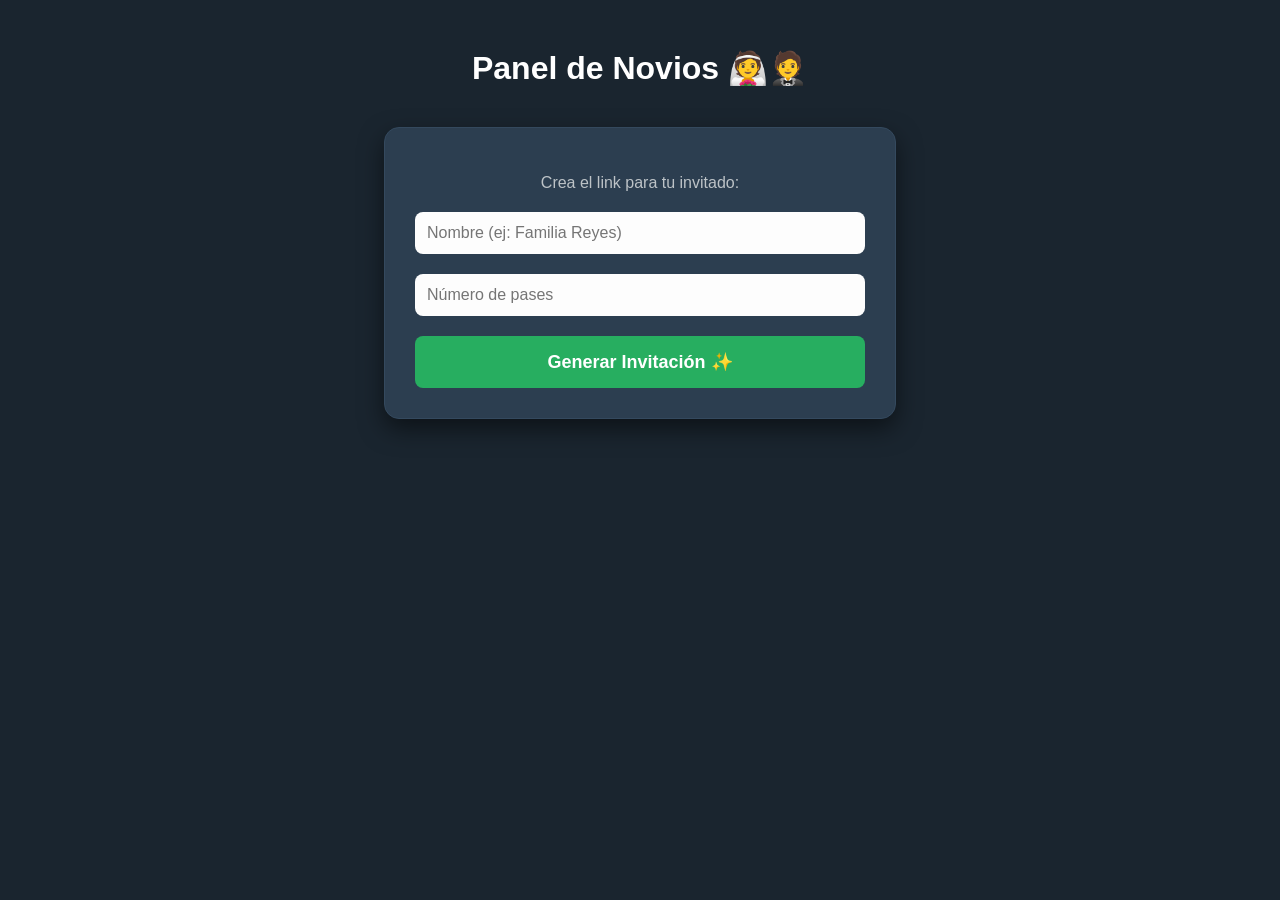
<file: index.html>
<!DOCTYPE html>
<html lang="es">
<head>
    <meta charset="UTF-8">
    <meta name="viewport" content="width=device-width, initial-scale=1.0">
    <title>Panel de Novios - Boda Josué y Vilma</title>
    <style>
        body { font-family: 'Segoe UI', sans-serif; background: #1a252f; color: white; text-align: center; padding: 20px; }
        .panel { background: #2c3e50; padding: 30px; border-radius: 15px; max-width: 450px; margin: 40px auto; box-shadow: 0 10px 25px rgba(0,0,0,0.5); border: 1px solid #34495e; }
        input { width: 100%; padding: 12px; margin-bottom: 20px; border-radius: 8px; border: none; font-size: 16px; box-sizing: border-box; background: #fdfdfd; color: #333; }
        button { background: #27ae60; color: white; padding: 15px; width: 100%; border: none; border-radius: 8px; cursor: pointer; font-weight: bold; font-size: 18px; transition: 0.3s; }
        button:hover { background: #2ecc71; }
        .resultado { margin-top: 30px; padding: 20px; background: #ecf0f1; color: #2c3e50; border-radius: 10px; display: none; }
        #linkFinal { background: #fff; color: #27ae60; border: 1px solid #bdc3c7; width: 100%; padding: 10px; box-sizing: border-box; margin-top: 10px; font-weight: bold; font-size: 14px; }
        #btnWhatsapp { background: #25D366; margin-top: 15px; text-decoration: none; display: block; color: white; padding: 12px; border-radius: 8px; font-weight: bold; }
    </style>
</head>
<body>

    <h1>Panel de Novios 👰🤵</h1>
    
    <div class="panel">
        <p style="color: #bdc3c7; margin-bottom: 20px;">Crea el link para tu invitado:</p>
        <input type="text" id="nombreI" placeholder="Nombre (ej: Familia Reyes)">
        <input type="number" id="pasesI" placeholder="Número de pases">
        <button onclick="generarLink()">Generar Invitación ✨</button>

        <div id="resultado" class="resultado">
            <p>Link listo para enviar:</p>
            <input type="text" id="linkFinal" readonly onclick="this.select()">
            <a id="btnWhatsapp" target="_blank">Enviar por WhatsApp 📱</a>
        </div>
    </div>

    <script>
        function generarLink() {
            const nombre = document.getElementById('nombreI').value.trim();
            const pases = document.getElementById('pasesI').value.trim();
            
            if (nombre === "" || pases === "") {
                alert("Por favor, completa todos los campos.");
                return;
            }

            // --- LÓGICA DE CONEXIÓN CORREGIDA ---
            // Eliminamos 'index.html' y cualquier parámetro previo
            let urlActual = window.location.href.split('?')[0].replace('index.html', '');
            
            // Forzamos la barra diagonal al final
            if (!urlActual.endsWith('/')) {
                urlActual += '/';
            }
            
            // USAMOS BACKTICKS ( ` ) PARA CONSTRUIR EL LINK
            const linkMagico = `${urlActual}sobre.html?n=${encodeURIComponent(nombre)}&p=${pases}`;
            
            document.getElementById('resultado').style.display = 'block';
            document.getElementById('linkFinal').value = linkMagico;
            
            const mensajeWS = `¡Hola ${nombre}! 👋 Queremos compartir este momento tan especial con ustedes. Aquí tienen su invitación digital: ${linkMagico}`;
            document.getElementById('btnWhatsapp').href = `https://wa.me/?text=${encodeURIComponent(mensajeWS)}`;
        }
    </script>
</body>
</html>
</file>
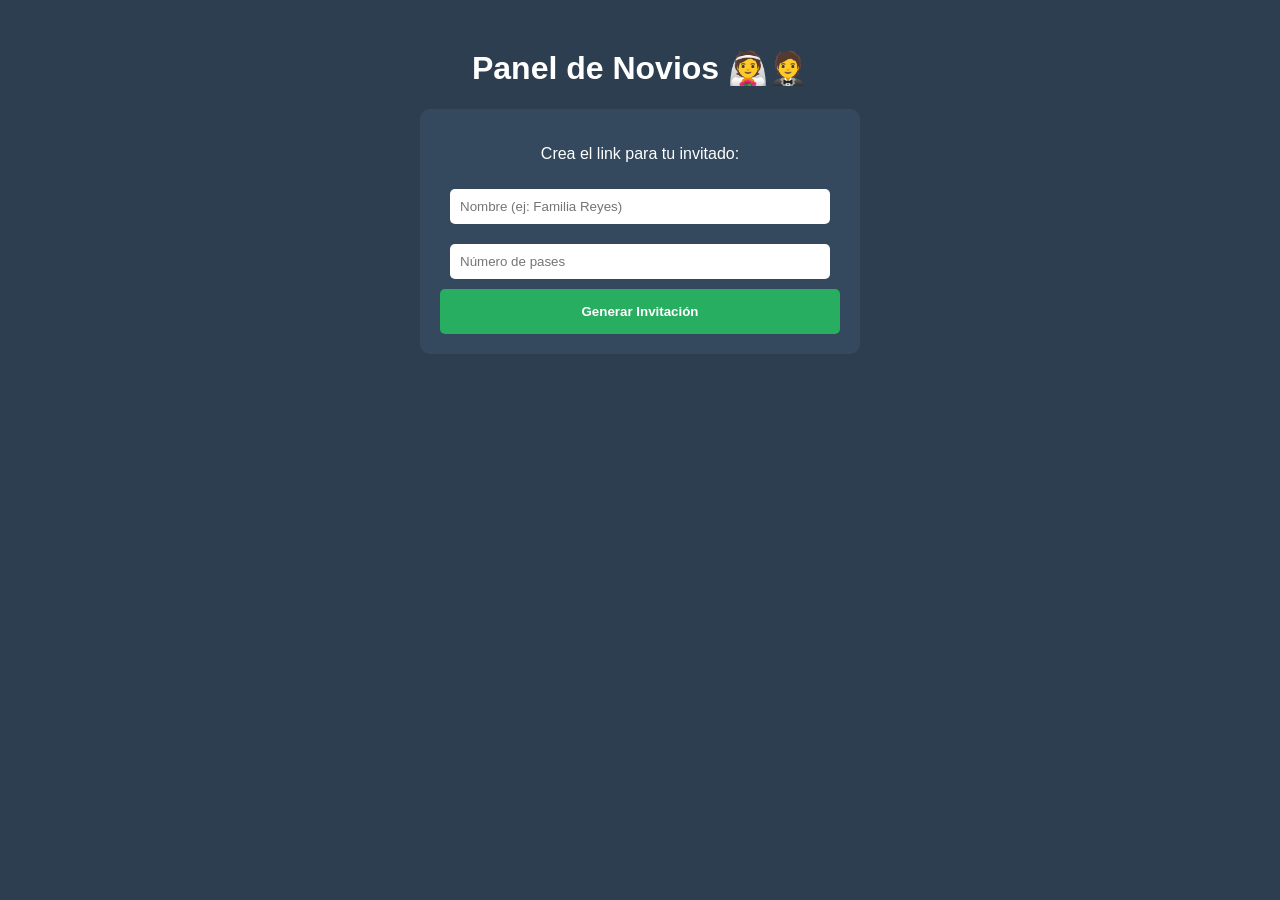
<file: admin.html>
<!DOCTYPE html>
<html lang="es">
<head>
    <meta charset="UTF-8">
    <meta name="viewport" content="width=device-width, initial-scale=1.0">
    <title>Panel de Novios - Generador</title>
    <style>
        body { font-family: sans-serif; background: #2c3e50; color: white; text-align: center; padding: 20px; }
        .panel { background: #34495e; padding: 20px; border-radius: 10px; max-width: 400px; margin: auto; }
        input { width: 90%; padding: 10px; margin: 10px 0; border-radius: 5px; border: none; }
        button { background: #27ae60; color: white; padding: 15px; width: 100%; border: none; border-radius: 5px; cursor: pointer; font-weight: bold; }
        .resultado { margin-top: 20px; padding: 15px; background: #ecf0f1; color: #333; border-radius: 5px; display: none; }
        #btnWhatsapp { background: #25D366; margin-top: 10px; text-decoration: none; display: block; color: white; padding: 10px; border-radius: 5px; }
    </style>
</head>
<body>

    <h1>Panel de Novios 👰🤵</h1>
    <div class="panel">
        <p>Crea el link para tu invitado:</p>
        <input type="text" id="nombreI" placeholder="Nombre (ej: Familia Reyes)">
        <input type="number" id="pasesI" placeholder="Número de pases">
        
        <button onclick="generarLink()">Generar Invitación</button>

        <div id="resultado" class="resultado">
            <p>Link listo para enviar:</p>
            <input type="text" id="linkFinal" readonly>
            <a id="btnWhatsapp" target="_blank">Enviar por WhatsApp 📱</a>
        </div>
    </div>

    <script>
        function generarLink() {
            const nombre = document.getElementById('nombreI').value;
            const pases = document.getElementById('pasesI').value;
            
            // Aquí pones el link donde subiste el index.html
            const urlBase = "https://tu-boda.netlify.app/index.html"; 
            
            const linkMágico = `${urlBase}?n=${encodeURIComponent(nombre)}&p=${pases}`;
            
            // Mostrar resultado
            document.getElementById('resultado').style.display = 'block';
            document.getElementById('linkFinal').value = linkMágico;
            
            // Configurar botón de WhatsApp
            const mensajeWS = `¡Hola ${nombre}! Queremos compartir este momento especial con ustedes. Aquí tienen su invitación: ${linkMágico}`;
            document.getElementById('btnWhatsapp').href = `https://wa.me/?text=${encodeURIComponent(mensajeWS)}`;
        }
    </script>
    <script>
    function generarLink() {
        const nombre = document.getElementById('nombreI').value.trim();
        const pases = document.getElementById('pasesI').value.trim();
        
        if (nombre === "" || pases === "") {
            alert("Por favor, completa el nombre y los pases.");
            return;
        }

        // --- LA CONEXIÓN MÁGICA ---
        // Esto detecta automáticamente la dirección actual y reemplaza 'admin.html' por 'index.html'
        // Si estás en local o en Netlify, funcionará igual sin cambiar nada.
        const urlBase = window.location.href.replace('admin.html', 'index.html', 'invitacion.html' ); 
        
        // Creamos el link con n (nombre) y p (pases)
        const linkMagico = `${urlBase}?n=${encodeURIComponent(nombre)}&p=${pases}`;
        
        // Mostrar resultado en pantalla
        document.getElementById('resultado').style.display = 'block';
        document.getElementById('linkFinal').value = linkMagico;
        
        // Configurar botón de WhatsApp con un mensaje bonito
        const mensajeWS = `¡Hola ${nombre}! 👋 Queremos compartir este momento tan especial con ustedes. Aquí tienen su invitación digital: ${linkMagico}`;
        
        document.getElementById('btnWhatsapp').href = `https://wa.me/?text=${encodeURIComponent(mensajeWS)}`;
    }
</script>
</body>
</html>
</file>
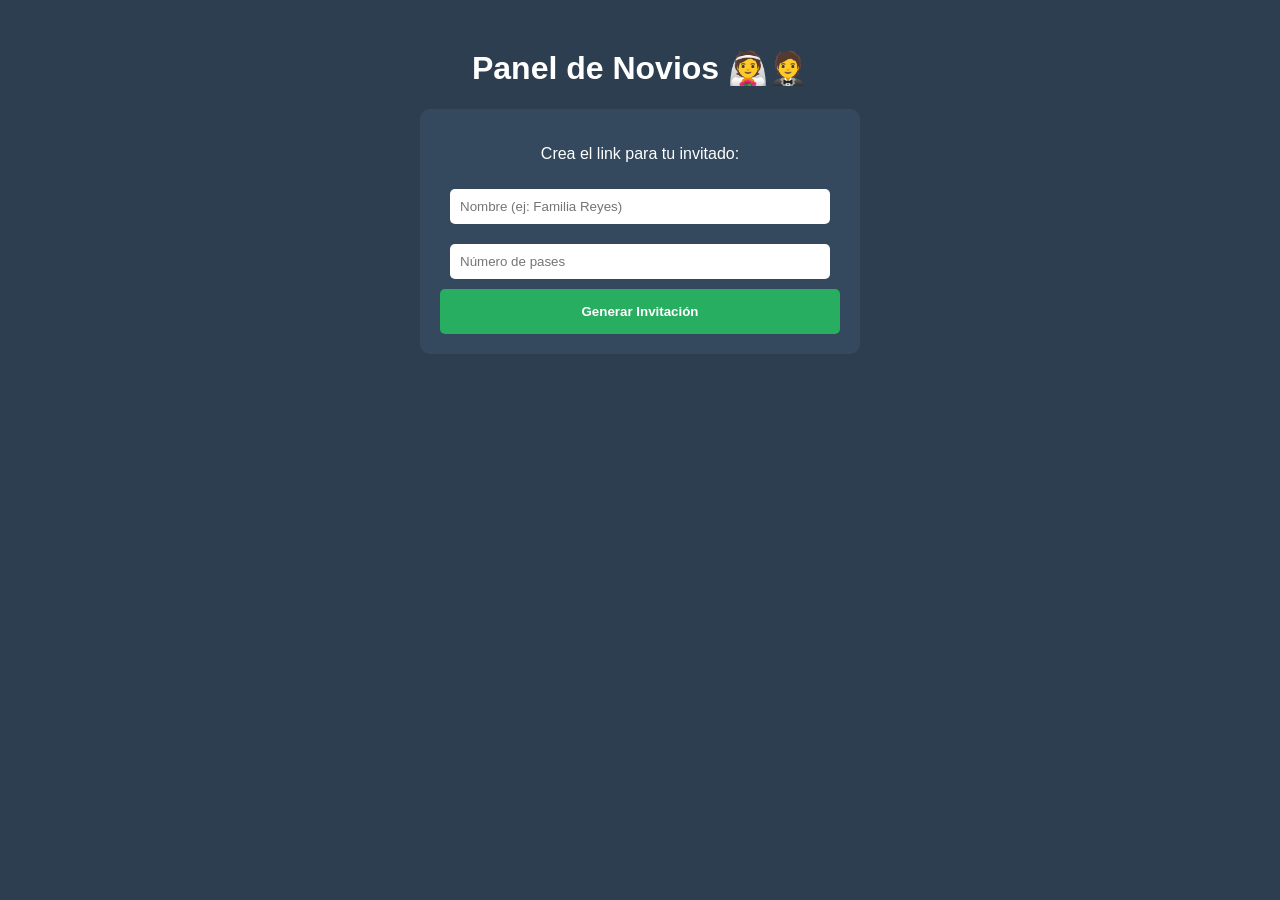
<file: index2.html>
<!DOCTYPE html>
<html lang="es">
<head>
    <meta charset="UTF-8">
    <meta name="viewport" content="width=device-width, initial-scale=1.0">
    <title>Panel de Novios - Generador</title>
    <style>
        body { font-family: sans-serif; background: #2c3e50; color: white; text-align: center; padding: 20px; }
        .panel { background: #34495e; padding: 20px; border-radius: 10px; max-width: 400px; margin: auto; }
        input { width: 90%; padding: 10px; margin: 10px 0; border-radius: 5px; border: none; }
        button { background: #27ae60; color: white; padding: 15px; width: 100%; border: none; border-radius: 5px; cursor: pointer; font-weight: bold; }
        .resultado { margin-top: 20px; padding: 15px; background: #ecf0f1; color: #333; border-radius: 5px; display: none; }
        #btnWhatsapp { background: #25D366; margin-top: 10px; text-decoration: none; display: block; color: white; padding: 10px; border-radius: 5px; }
    </style>
</head>
<body>

    <h1>Panel de Novios 👰🤵</h1>
    <div class="panel">
        <p>Crea el link para tu invitado:</p>
        <input type="text" id="nombreI" placeholder="Nombre (ej: Familia Reyes)">
        <input type="number" id="pasesI" placeholder="Número de pases">
        
        <button onclick="generarLink()">Generar Invitación</button>

        <div id="resultado" class="resultado">
            <p>Link listo para enviar:</p>
            <input type="text" id="linkFinal" readonly>
            <a id="btnWhatsapp" target="_blank">Enviar por WhatsApp 📱</a>
        </div>
    </div>

    <script>
        function generarLink() {
            const nombre = document.getElementById('nombreI').value;
            const pases = document.getElementById('pasesI').value;
            
            // Aquí pones el link donde subiste el index.html
            const urlBase = "https://tu-boda.netlify.app/index.html"; 
            
            const linkMágico = `${urlBase}?n=${encodeURIComponent(nombre)}&p=${pases}`;
            
            // Mostrar resultado
            document.getElementById('resultado').style.display = 'block';
            document.getElementById('linkFinal').value = linkMágico;
            
            // Configurar botón de WhatsApp
            const mensajeWS = `¡Hola ${nombre}! Queremos compartir este momento especial con ustedes. Aquí tienen su invitación: ${linkMágico}`;
            document.getElementById('btnWhatsapp').href = `https://wa.me/?text=${encodeURIComponent(mensajeWS)}`;
        }
    </script>
    <script>
    function generarLink() {
        const nombre = document.getElementById('nombreI').value.trim();
        const pases = document.getElementById('pasesI').value.trim();
        
        if (nombre === "" || pases === "") {
            alert("Por favor, completa el nombre y los pases.");
            return;
        }

        // --- LA CONEXIÓN MÁGICA ---
        // Esto detecta automáticamente la dirección actual y reemplaza 'admin.html' por 'index.html'
        // Si estás en local o en Netlify, funcionará igual sin cambiar nada.
        const urlBase = window.location.href.replace('admin.html', 'index.html', 'invitacion.html' ); 
        
        // Creamos el link con n (nombre) y p (pases)
        const linkMagico = `${urlBase}?n=${encodeURIComponent(nombre)}&p=${pases}`;
        
        // Mostrar resultado en pantalla
        document.getElementById('resultado').style.display = 'block';
        document.getElementById('linkFinal').value = linkMagico;
        
        // Configurar botón de WhatsApp con un mensaje bonito
        const mensajeWS = `¡Hola ${nombre}! 👋 Queremos compartir este momento tan especial con ustedes. Aquí tienen su invitación digital: ${linkMagico}`;
        
        document.getElementById('btnWhatsapp').href = `https://wa.me/?text=${encodeURIComponent(mensajeWS)}`;
    }
</script>
</body>
</html>
</file>
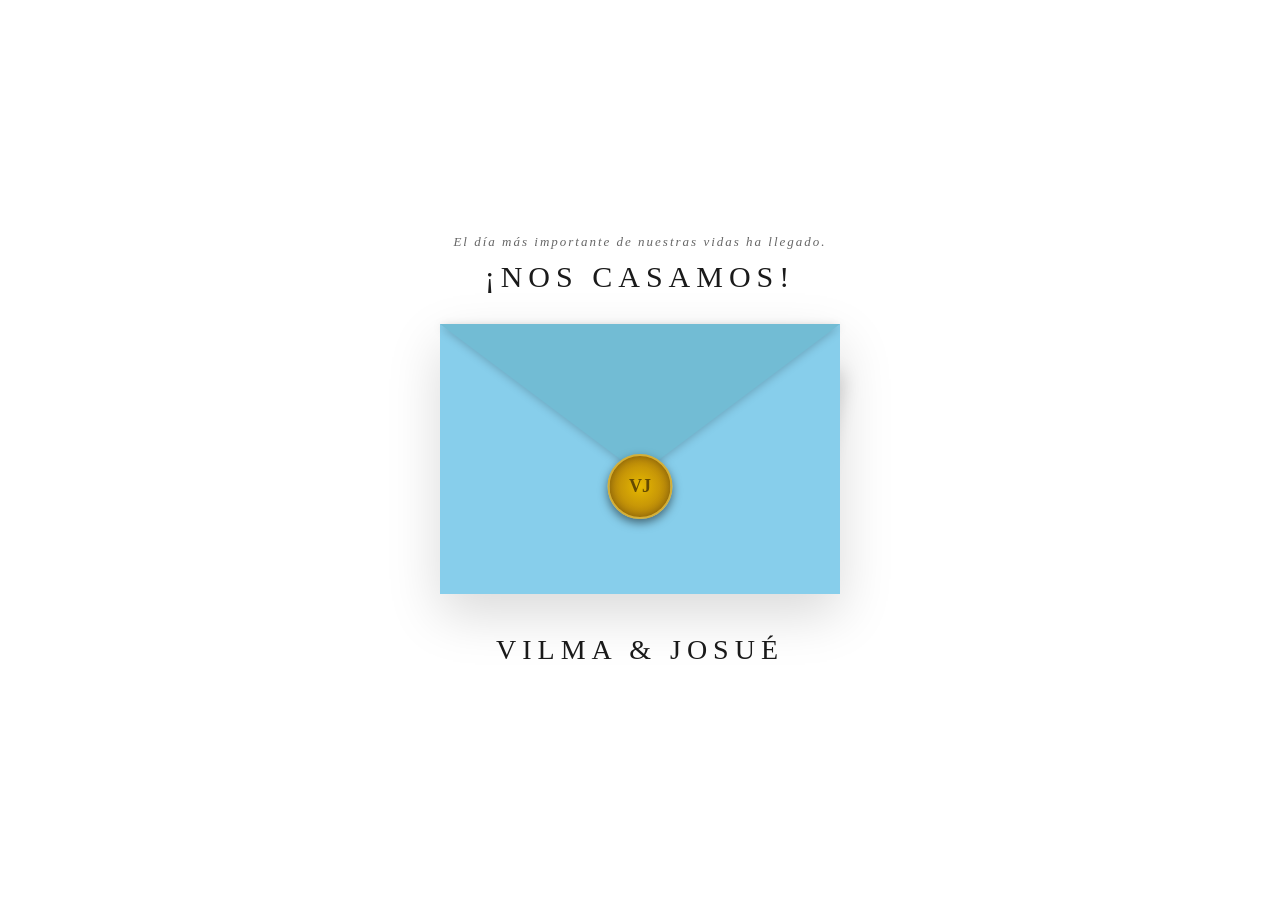
<file: sobre.html>
<!DOCTYPE html>
<html lang="es">
<head>
  <meta charset="UTF-8">
  <meta name="viewport" content="width=device-width, initial-scale=1.0">
  <title>Invitación Digital - Vilma & Josue</title>

  <style>
    :root{
      --bg-color:#ffffff;
      --envelope-color:#87CEEB;
      --envelope-dark:#72bcd4;
      --card-bg:#f5f5f5;
      --border-color:#cccccc;
      --text-color:#1a1a1a;
      --serif-font:'Times New Roman', Times, serif;
      --sans-font:'Arial', sans-serif;
    }

    *{ margin:0; padding:0; box-sizing:border-box; }

    body{
      background-color:var(--bg-color);
      height:100vh;
      display:flex;
      justify-content:center;
      align-items:center;
      overflow:hidden;
      font-family:var(--sans-font);
    }

    .main-container{
      position:relative;
      width:100%;
      max-width:500px;
      display:flex;
      flex-direction:column;
      align-items:center;
      perspective:1500px;
    }

    .header-text{ text-align:center; margin-bottom:30px; }
    .header-text p{
      font-size:13px; letter-spacing:2px; color:#666; margin-bottom:10px;
      font-style:italic; font-family:var(--serif-font);
    }
    .header-text h1{
      font-size:30px; letter-spacing:6px; color:var(--text-color);
      font-weight:400; font-family:var(--serif-font);
    }

    .envelope{
      position:relative;
      width:400px;
      height:270px;
      background-color:var(--envelope-color);
      cursor:pointer;
      box-shadow:0 20px 50px rgba(0,0,0,0.15);
      margin-bottom:40px;
    }

    /* SOLAPA CORREGIDA */
    .flap{
      position:absolute;
      top:0; left:0;
      width:0; height:0;
      border-left:200px solid transparent;
      border-right:200px solid transparent;
      border-top:150px solid var(--envelope-dark);
      transform-origin:top;
      transition:transform .8s ease-in-out, z-index 0.3s;
      z-index:60; /* Cubre el contenido al inicio */
      filter:drop-shadow(0 2px 4px rgba(0,0,0,0.2));
    }

    /* SELLO VJ CENTRADO */
    .stamp-container{
      position:absolute;
      top:130px;
      left:50%;
      transform:translateX(-50%);
      z-index:70;
      text-align:center;
      transition: opacity .5s ease, transform .8s ease;
    }

    .gold-seal{
      width:65px;
      height:65px;
      background:radial-gradient(circle,#e6b800 0%,#b8860b 70%,#8b6508 100%);
      border-radius:50%;
      box-shadow:inset 0 0 10px rgba(0,0,0,0.3), 0 4px 10px rgba(0,0,0,0.5);
      border:2px solid #d4af37;
      display: flex;
      justify-content: center;
      align-items: center;
    }

    .gold-seal::after {
      content: 'VJ';
      font-family: var(--serif-font);
      font-weight: bold;
      color: #634a02;
      font-size: 18px;
    }

    .pocket{
      position:absolute;
      bottom:0;
      width:100%;
      height:100%;
      background-color:var(--envelope-color);
      clip-path:polygon(0% 0%, 0% 100%, 100% 100%, 100% 0%, 50% 45%);
      z-index:40; /* El bolsillo siempre abraza las tarjetas */
    }

    /* CONTENIDO QUE SALE HACIA ARRIBA */
    .content-group{
      position:absolute;
      width:100%;
      height:100%;
      top:0; left:0;
      z-index:20; /* Detrás de la solapa inicialmente */
      transition:transform 1s cubic-bezier(0.4,0,0.2,1);
    }

    .plaque{
      background:var(--card-bg);
      border:1px solid var(--border-color);
      text-align:center;
      box-shadow:0 4px 10px rgba(0,0,0,0.1);
      clip-path:polygon(12% 0,88% 0,100% 15%,100% 85%,88% 100%,12% 100%,0 85%,0 15%);
    }

    .card-pase{
      position:absolute;
      width:190px;
      height:145px;
      top:40px;
      left:15px;
      padding:22px 10px;
      z-index:21;
    }

    .card-pase .label{ font-size:10px; letter-spacing:3px; font-weight:bold; margin-bottom:3px; }
    .card-pase .family{ font-family:var(--serif-font); font-size:19px; margin-bottom:5px; color:#111; }
    .card-pase .limit{ font-size:12px; font-weight:bold; border-top:1px solid #ccc; padding-top:8px; color:#b8860b; }

    .card-details{
      position:absolute;
      width:170px;
      height:85px;
      top:160px;
      left:50%;
      transform:translateX(-50%);
      padding:18px 10px;
      z-index:55;
      cursor:pointer;
      text-decoration:none;
      color:inherit;
      display:flex;
      flex-direction:column;
      justify-content:center;
      align-items:center;
      gap:4px;
    }

    .card-details:hover{ background:#eee; }

    .polaroid{
      position:absolute;
      width:135px;
      height:155px;
      background:#fff;
      padding:10px 10px 30px 10px;
      top:25px;
      right:15px;
      transform:rotate(12deg);
      box-shadow:5px 10px 20px rgba(0,0,0,0.2);
      z-index:20;
    }

    .polaroid img{ width:100%; height:100%; object-fit:cover; }

    /* ANIMACIÓN DE APERTURA */
    .envelope.open .flap{ transform:rotateX(180deg); z-index:10; }
    .envelope.open .content-group{ transform:translateY(-180px); }
    .envelope.open .stamp-container{ opacity:0; pointer-events:none; transform: translateX(-50%) translateY(-100px); }

    .footer-names h1{
      font-family:var(--serif-font);
      font-size:28px;
      font-weight:400;
      letter-spacing:6px;
      color:var(--text-color);
      text-transform:uppercase;
    }

    @media (max-width:480px){
      .envelope{ width:320px; height:220px; }
      .flap{ border-left-width:160px; border-right-width:160px; border-top-width:120px; }
      .stamp-container{ top: 100px; }
      .card-pase{ width:160px; left:10px; }
      .card-details{ width:140px; top:140px; }
      .polaroid{ width:110px; height:130px; }
    }
  </style>
</head>

<body>
  <div class="main-container">
    <div class="header-text">
      <p>El día más importante de nuestras vidas ha llegado.</p>
      <h1>¡NOS CASAMOS!</h1>
    </div>

    <div class="envelope" id="envelope" onclick="toggleEnvelope()">
      <div class="flap"></div>

      <div class="stamp-container">
        <div class="gold-seal"></div>
      </div>

      <div class="content-group">
        <div class="card-pase plaque">
          <p class="label">PASE</p>
          <p class="family" id="nombreInvitado">Invitado</p>
          <p class="limit"><span id="pasesInvitado">0</span> PERSONAS</p>
        </div>

        <div class="polaroid">
          <img src="assets/image-5.png" alt="Boda">
        </div>

        <a class="card-details plaque" href="#" id="btnDetalles" onclick="goDetalles(event)">
          <p style="font-size:9px; color:#555;">Clic aquí para:</p>
          <p style="font-weight:bold; font-size:12px;">MÁS DETALLES</p>
        </a>
      </div>

      <div class="pocket"></div>
    </div>

    <div class="footer-names">
      <h1>VILMA & JOSUÉ</h1>
    </div>
  </div>

  <script>
    const urlParams = new URLSearchParams(window.location.search);
    const nombre = (urlParams.get('n') || 'Invitado').trim();
    const pases  = (urlParams.get('p') || '0').trim();

    document.getElementById('nombreInvitado').innerText = nombre;
    document.getElementById('pasesInvitado').innerText  = pases;

    function toggleEnvelope(){
      document.getElementById('envelope').classList.toggle('open');
    }

    function goDetalles(e){
      e.preventDefault();
      e.stopPropagation();
      const n = encodeURIComponent(nombre);
      const p = encodeURIComponent(pases);
      window.location.href = `invitacion.html?n=${n}&p=${p}`;
    }
  </script>
</body>
</html>
</file>
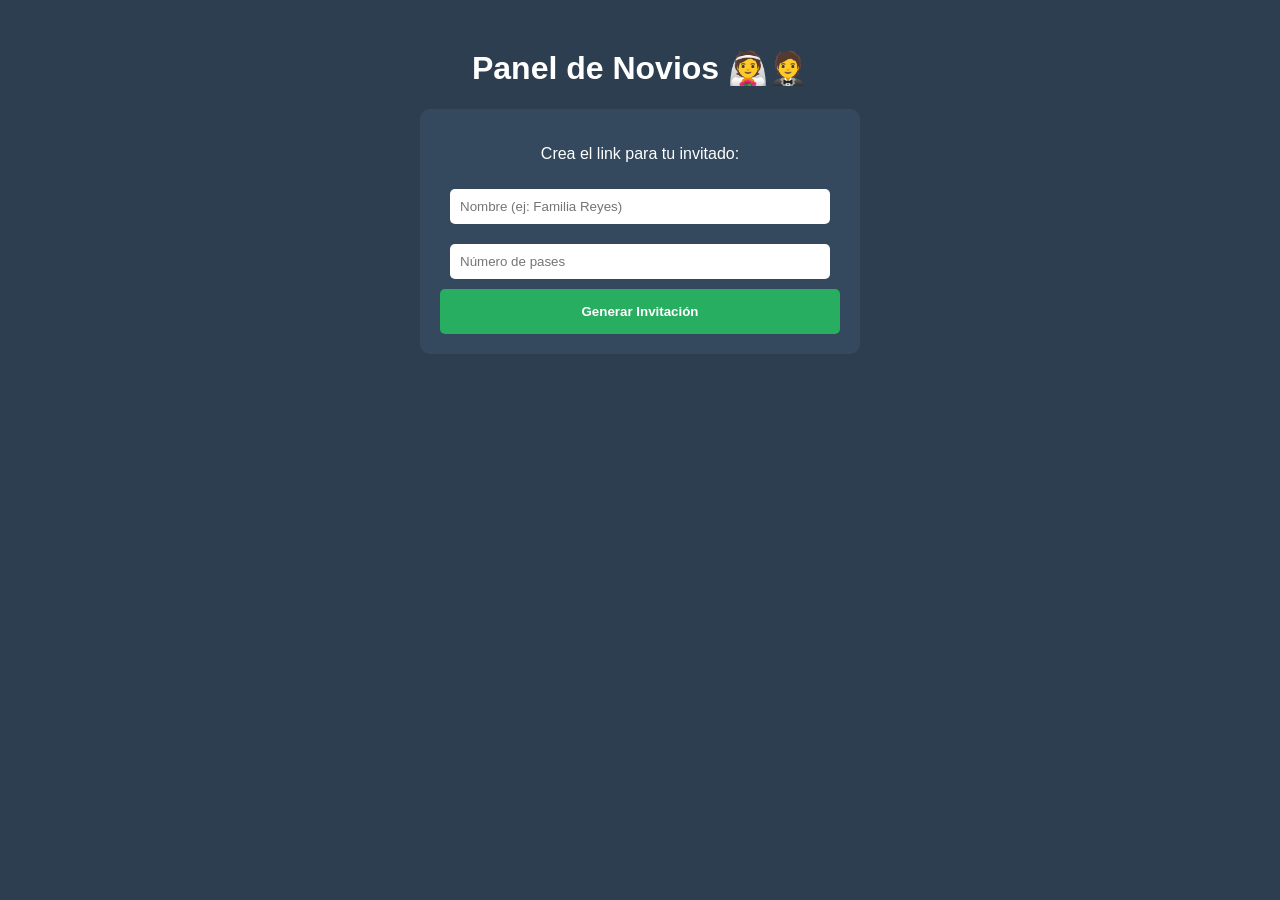
<file: Bodas/admin.html>
<!DOCTYPE html>
<html lang="es">
<head>
    <meta charset="UTF-8">
    <meta name="viewport" content="width=device-width, initial-scale=1.0">
    <title>Panel de Novios - Generador</title>
    <style>
        body { font-family: sans-serif; background: #2c3e50; color: white; text-align: center; padding: 20px; }
        .panel { background: #34495e; padding: 20px; border-radius: 10px; max-width: 400px; margin: auto; }
        input { width: 90%; padding: 10px; margin: 10px 0; border-radius: 5px; border: none; }
        button { background: #27ae60; color: white; padding: 15px; width: 100%; border: none; border-radius: 5px; cursor: pointer; font-weight: bold; }
        .resultado { margin-top: 20px; padding: 15px; background: #ecf0f1; color: #333; border-radius: 5px; display: none; }
        #btnWhatsapp { background: #25D366; margin-top: 10px; text-decoration: none; display: block; color: white; padding: 10px; border-radius: 5px; }
    </style>
</head>
<body>

    <h1>Panel de Novios 👰🤵</h1>
    <div class="panel">
        <p>Crea el link para tu invitado:</p>
        <input type="text" id="nombreI" placeholder="Nombre (ej: Familia Reyes)">
        <input type="number" id="pasesI" placeholder="Número de pases">
        
        <button onclick="generarLink()">Generar Invitación</button>

        <div id="resultado" class="resultado">
            <p>Link listo para enviar:</p>
            <input type="text" id="linkFinal" readonly>
            <a id="btnWhatsapp" target="_blank">Enviar por WhatsApp 📱</a>
        </div>
    </div>

    <script>
        function generarLink() {
            const nombre = document.getElementById('nombreI').value;
            const pases = document.getElementById('pasesI').value;
            
            // Aquí pones el link donde subiste el index.html
            const urlBase = "https://tu-boda.netlify.app/index.html"; 
            
            const linkMágico = `${urlBase}?n=${encodeURIComponent(nombre)}&p=${pases}`;
            
            // Mostrar resultado
            document.getElementById('resultado').style.display = 'block';
            document.getElementById('linkFinal').value = linkMágico;
            
            // Configurar botón de WhatsApp
            const mensajeWS = `¡Hola ${nombre}! Queremos compartir este momento especial con ustedes. Aquí tienen su invitación: ${linkMágico}`;
            document.getElementById('btnWhatsapp').href = `https://wa.me/?text=${encodeURIComponent(mensajeWS)}`;
        }
    </script>
    <script>
    function generarLink() {
        const nombre = document.getElementById('nombreI').value.trim();
        const pases = document.getElementById('pasesI').value.trim();
        
        if (nombre === "" || pases === "") {
            alert("Por favor, completa el nombre y los pases.");
            return;
        }

        // --- LA CONEXIÓN MÁGICA ---
        // Esto detecta automáticamente la dirección actual y reemplaza 'admin.html' por 'index.html'
        // Si estás en local o en Netlify, funcionará igual sin cambiar nada.
        const urlBase = window.location.href.replace('admin.html', 'sobre.html', 'invitacion.html' ); 
        
        // Creamos el link con n (nombre) y p (pases)
        const linkMagico = `${urlBase}?n=${encodeURIComponent(nombre)}&p=${pases}`;
        
        // Mostrar resultado en pantalla
        document.getElementById('resultado').style.display = 'block';
        document.getElementById('linkFinal').value = linkMagico;
        
        // Configurar botón de WhatsApp con un mensaje bonito
        const mensajeWS = `¡Hola ${nombre}! 👋 Queremos compartir este momento tan especial con ustedes. Aquí tienen su invitación digital: ${linkMagico}`;
        
        document.getElementById('btnWhatsapp').href = `https://wa.me/?text=${encodeURIComponent(mensajeWS)}`;
    }
</script>
</body>
</html>
</file>
